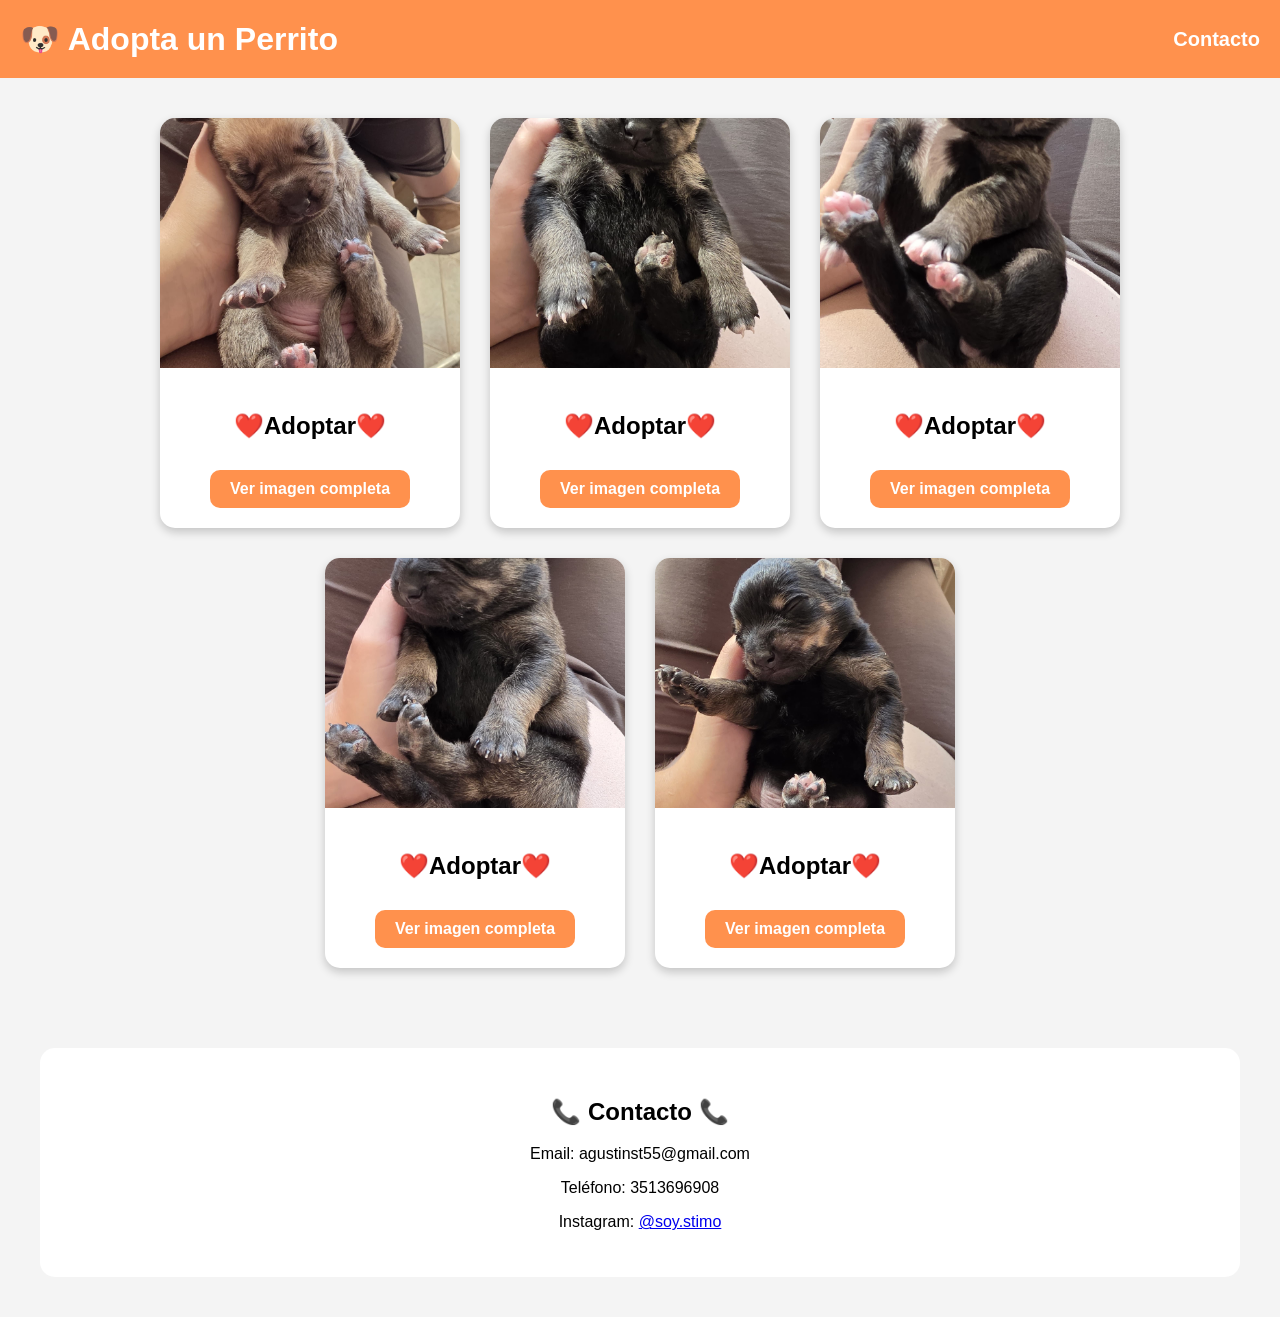
<file: index.html>
<!DOCTYPE html>
<html lang="es">
<head>
    <meta charset="UTF-8">
    <meta name="viewport" content="width=device-width, initial-scale=1.0">
    <title>Adopta un Perrito</title>
    <link rel="stylesheet" href="estilo_adoptar.css">
</head>
<body>

    <header>
        <h1>🐶 Adopta un Perrito</h1>

        <nav>
            <a href="#contacto">Contacto</a>
        </nav>
    </header>

    <main>

        <section class="galeria">

            <div class="tarjeta">
                <img src="p1.jpeg" alt="Perrito 1">

                <div class="info">
                    <h2>❤️Adoptar❤️</h2>

                    <a href="p1.html" class="boton">
                        Ver imagen completa
                    </a>
                </div>
            </div>
            <div class="tarjeta">
                <img src="p3.jpeg" alt="Perrito 3">

                <div class="info">
                    <h2>❤️Adoptar❤️ </h2>

                    <a href="p3.html" class="boton">
                        Ver imagen completa
                    </a>
                </div>
            </div>
            <div class="tarjeta">
                <img src="p4.jpeg" alt="Perrito 1">

                <div class="info">
                    <h2>❤️Adoptar❤️</h2>

                    <a href="p4.html" class="boton">
                        Ver imagen completa
                    </a>
                </div>
            </div>
            <div class="tarjeta">
                <img src="p5.jpeg" alt="Perrito 1">

                <div class="info">
                    <h2>❤️Adoptar❤️</h2>

                    <a href="p5.html" class="boton">
                        Ver imagen completa
                    </a>
                </div>
            </div>
            <div class="tarjeta">
                <img src="p6.jpeg" alt="Perrito 1">

                <div class="info">
                    <h2>❤️Adoptar❤️</h2>

                    <a href="p6.html" class="boton">
                        Ver imagen completa
                    </a>
                </div>
            </div>

        </section>

        <section id="contacto" class="contacto">
            <h2>📞 Contacto 📞</h2>

            <p> Email: agustinst55@gmail.com</p>
            <p> Teléfono: 3513696908</p>
            <p> Instagram: <a href="https://www.instagram.com/soystimo/" target="_blank">@soy.stimo</a></p>
        </section>

    </main>

</body>
</html>
</file>
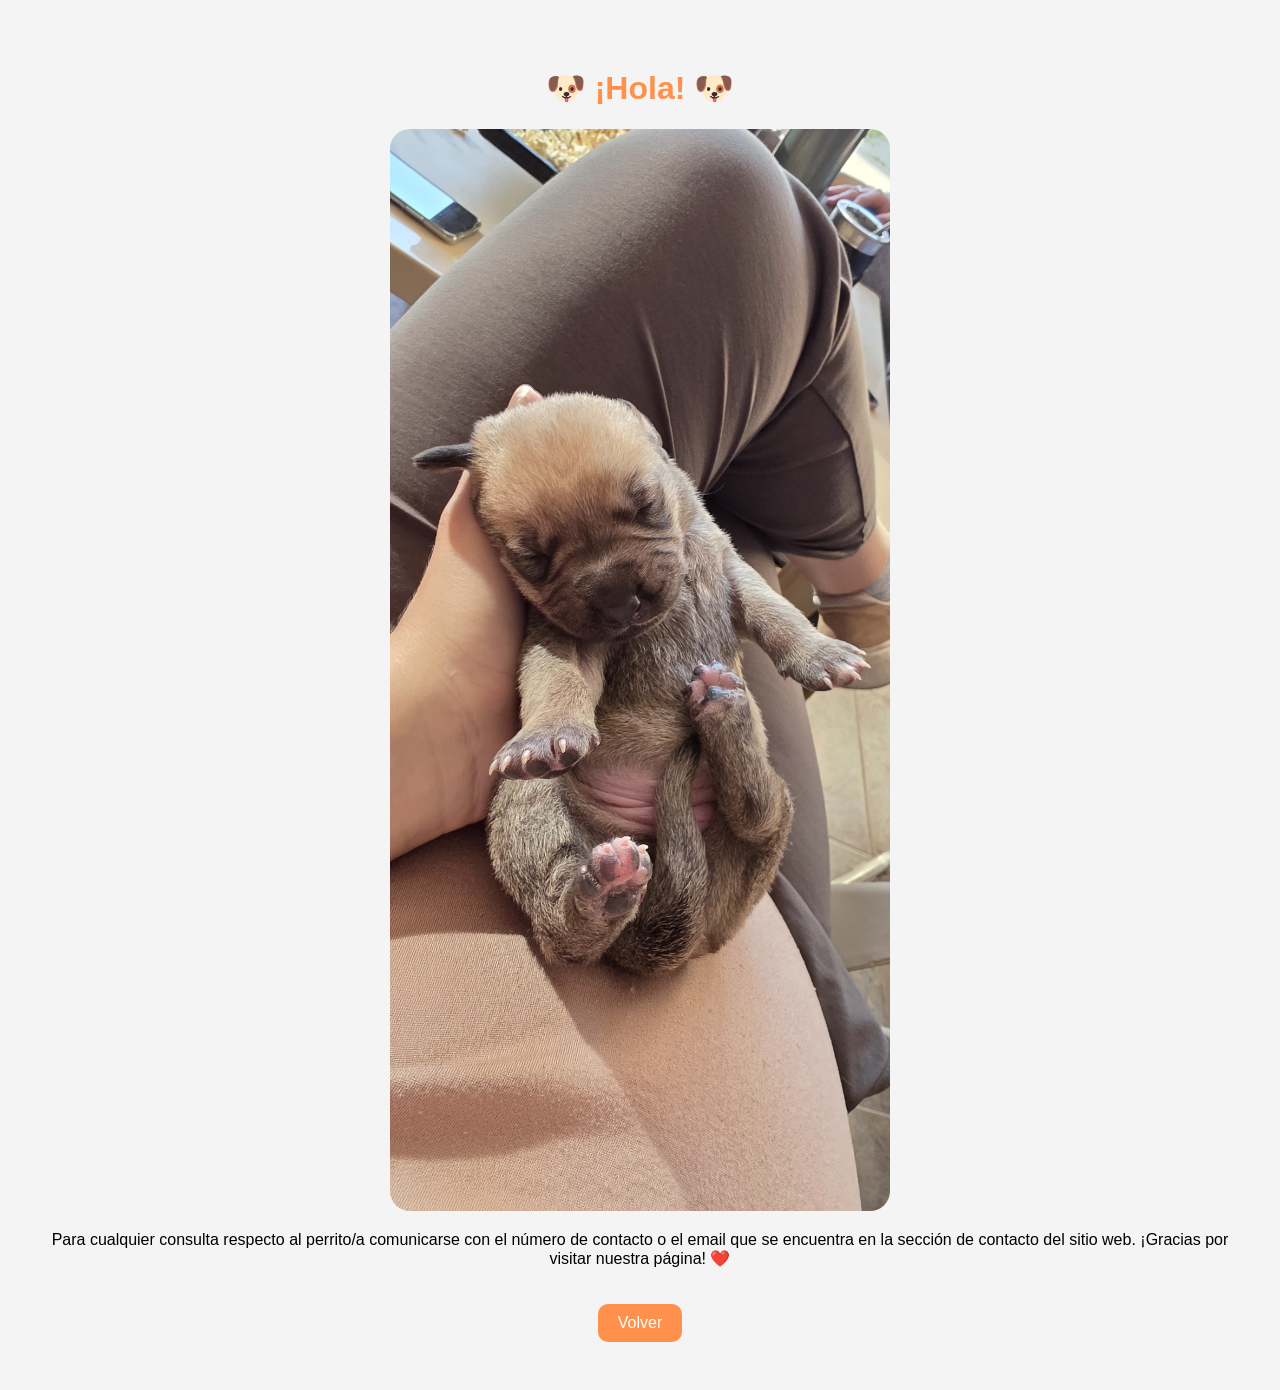
<file: p1.html>
<!DOCTYPE html>
<html lang="es">
<head>
    <meta charset="UTF-8">
    <meta name="viewport" content="width=device-width, initial-scale=1.0">

    <title>Rocky</title>

    <style>

        body{
            font-family: Arial, Helvetica, sans-serif;
            background-color: #f4f4f4;
            text-align: center;
            padding: 40px;
        }

        img{
            width: 500px;
            border-radius: 20px;
        }

        h1{
            color: #ff914d;
        }

        a{
            display: inline-block;
            margin-top: 20px;

            text-decoration: none;

            background-color: #ff914d;
            color: white;

            padding: 10px 20px;

            border-radius: 10px;
        }

    </style>

</head>
<body>

    <h1>🐶 ¡Hola! 🐶</h1>

    <img src="p1.jpeg" alt="Rocky">

    <p>
        Para cualquier consulta respecto al perrito/a comunicarse con el número de contacto o el email que se encuentra en la sección de contacto del sitio web. ¡Gracias por visitar nuestra página! ❤️
    </p>

    <a href="index.html">
        Volver
    </a>

</body>
</html>
</file>
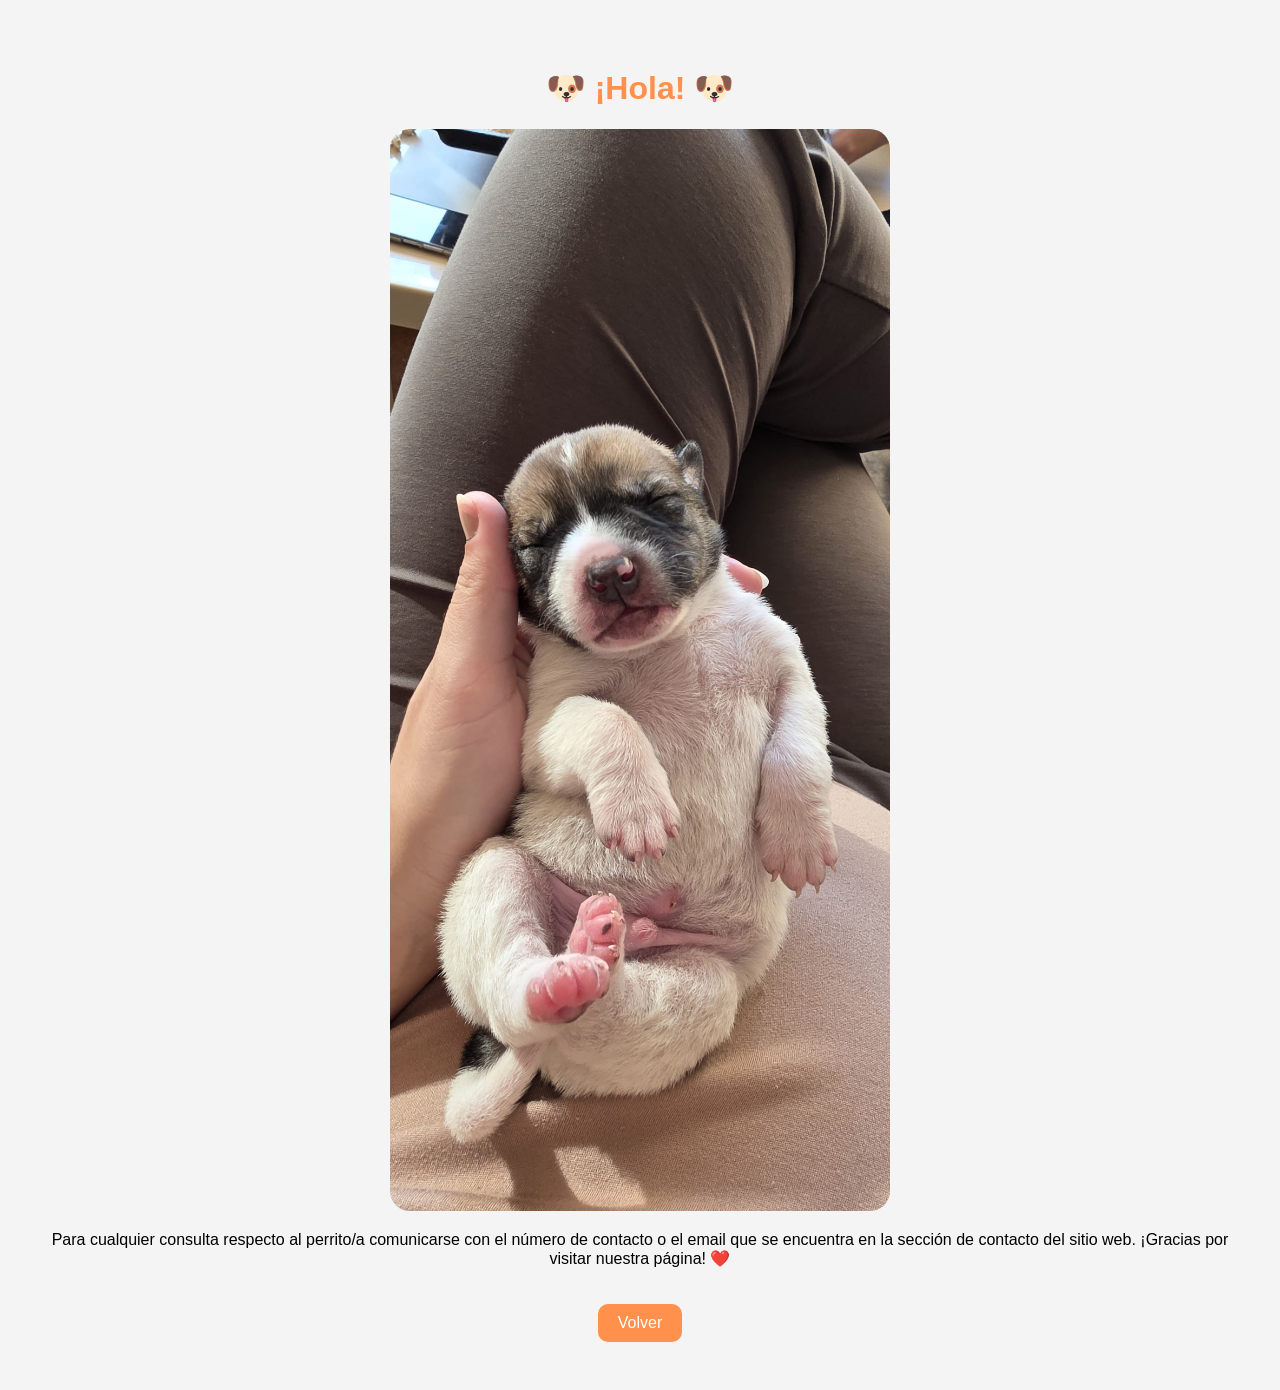
<file: p2.html>
<!DOCTYPE html>
<html lang="es">
<head>
    <meta charset="UTF-8">
    <meta name="viewport" content="width=device-width, initial-scale=1.0">

    <title>Rocky</title>

    <style>

        body{
            font-family: Arial, Helvetica, sans-serif;
            background-color: #f4f4f4;
            text-align: center;
            padding: 40px;
        }

        img{
            width: 500px;
            border-radius: 20px;
        }

        h1{
            color: #ff914d;
        }

        a{
            display: inline-block;
            margin-top: 20px;

            text-decoration: none;

            background-color: #ff914d;
            color: white;

            padding: 10px 20px;

            border-radius: 10px;
        }

    </style>

</head>
<body>

    <h1>🐶 ¡Hola! 🐶</h1>

    <img src="p2.jpeg" alt="Rocky">

    <p>
        Para cualquier consulta respecto al perrito/a comunicarse con el número de contacto o el email que se encuentra en la sección de contacto del sitio web. ¡Gracias por visitar nuestra página! ❤️
    </p>

    <a href="index.html">
        Volver
    </a>

</body>
</html>
</file>
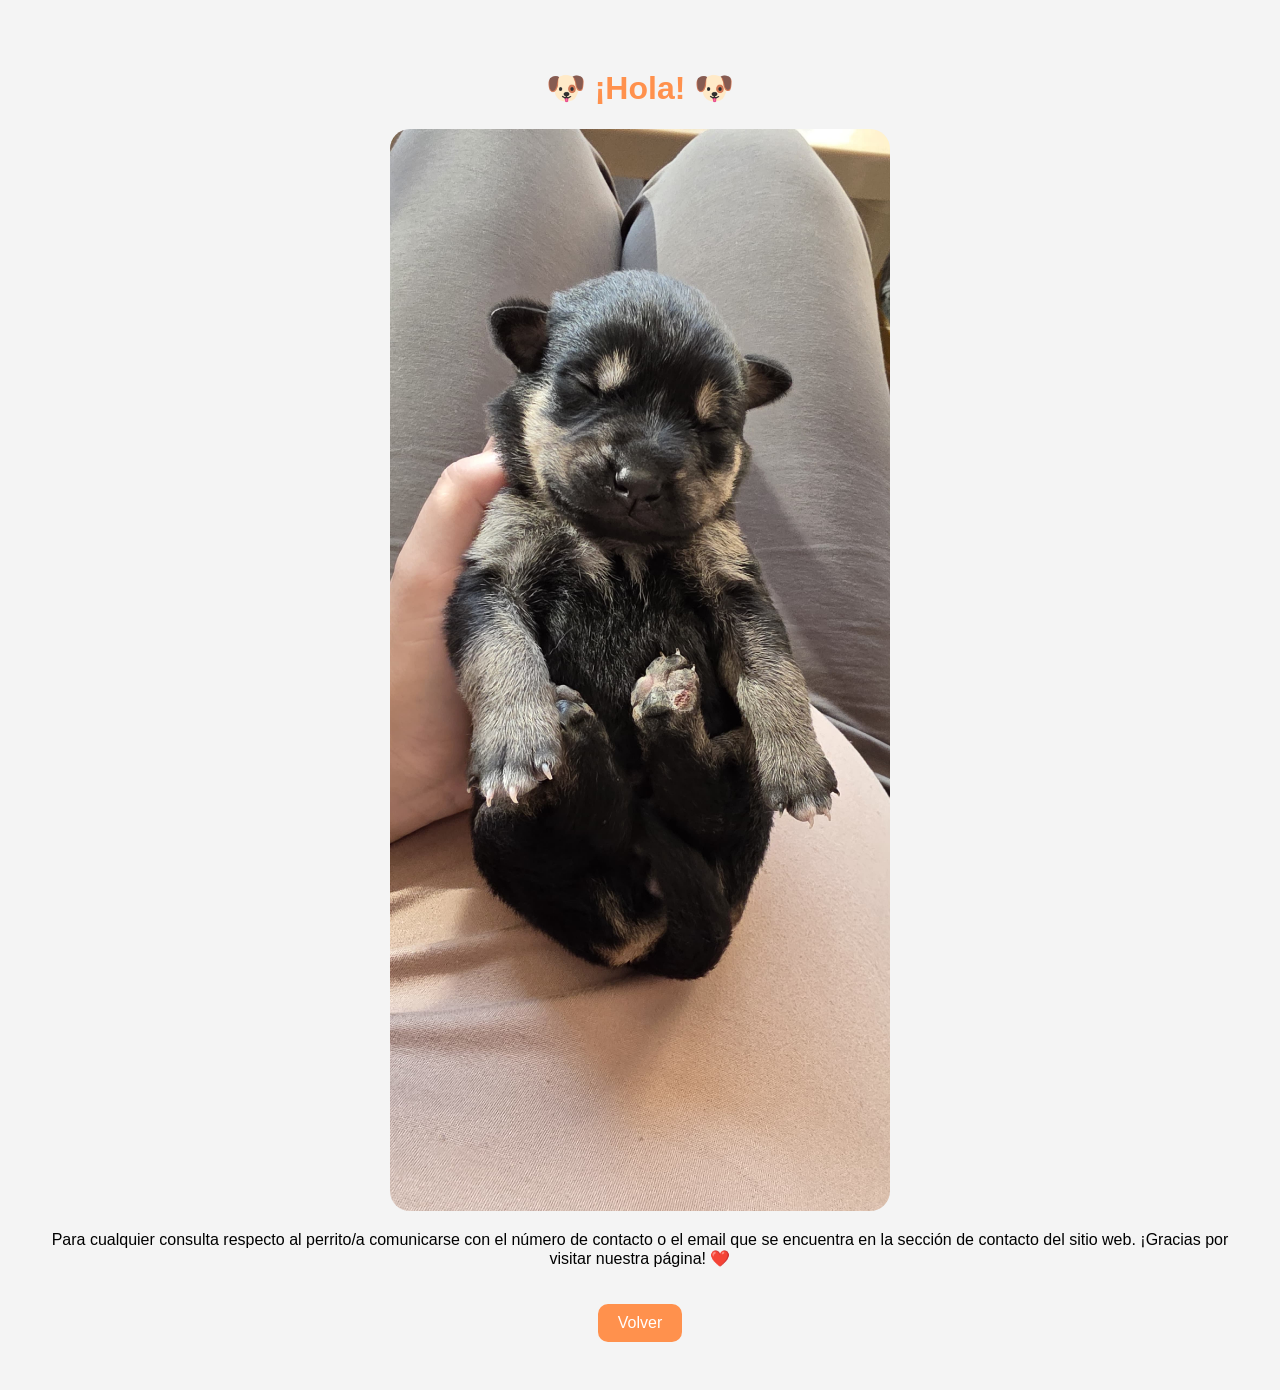
<file: p3.html>
<!DOCTYPE html>
<html lang="es">
<head>
    <meta charset="UTF-8">
    <meta name="viewport" content="width=device-width, initial-scale=1.0">

    <title>Rocky</title>

    <style>

        body{
            font-family: Arial, Helvetica, sans-serif;
            background-color: #f4f4f4;
            text-align: center;
            padding: 40px;
        }

        img{
            width: 500px;
            border-radius: 20px;
        }

        h1{
            color: #ff914d;
        }

        a{
            display: inline-block;
            margin-top: 20px;

            text-decoration: none;

            background-color: #ff914d;
            color: white;

            padding: 10px 20px;

            border-radius: 10px;
        }

    </style>

</head>
<body>

    <h1>🐶 ¡Hola! 🐶</h1>

    <img src="p3.jpeg" alt="Rocky">

    <p>
        Para cualquier consulta respecto al perrito/a comunicarse con el número de contacto o el email que se encuentra en la sección de contacto del sitio web. ¡Gracias por visitar nuestra página! ❤️
    </p>

    <a href="index.html">
        Volver
    </a>

</body>
</html>
</file>
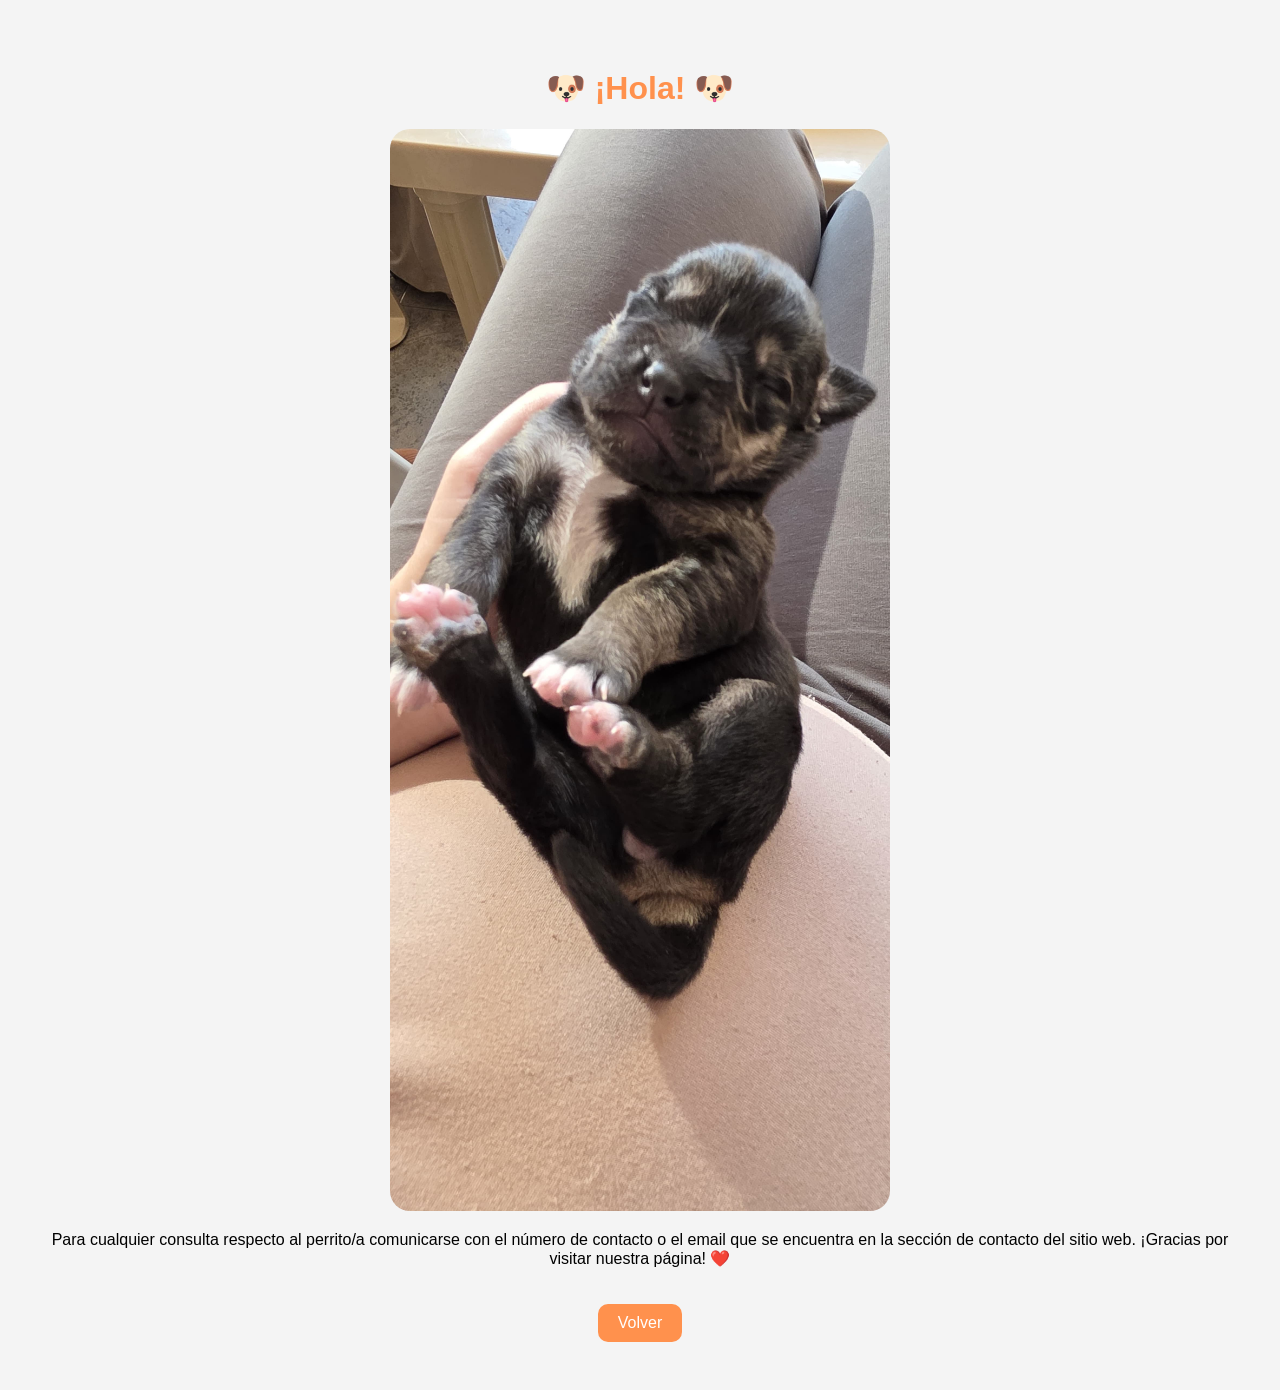
<file: p4.html>
<!DOCTYPE html>
<html lang="es">
<head>
    <meta charset="UTF-8">
    <meta name="viewport" content="width=device-width, initial-scale=1.0">

    <title>Rocky</title>

    <style>

        body{
            font-family: Arial, Helvetica, sans-serif;
            background-color: #f4f4f4;
            text-align: center;
            padding: 40px;
        }

        img{
            width: 500px;
            border-radius: 20px;
        }

        h1{
            color: #ff914d;
        }

        a{
            display: inline-block;
            margin-top: 20px;

            text-decoration: none;

            background-color: #ff914d;
            color: white;

            padding: 10px 20px;

            border-radius: 10px;
        }

    </style>

</head>
<body>

    <h1>🐶 ¡Hola! 🐶</h1>

    <img src="p4.jpeg" alt="Rocky">

    <p>
        Para cualquier consulta respecto al perrito/a comunicarse con el número de contacto o el email que se encuentra en la sección de contacto del sitio web. ¡Gracias por visitar nuestra página! ❤️
    </p>

    <a href="index.html">
        Volver
    </a>

</body>
</html>
</file>
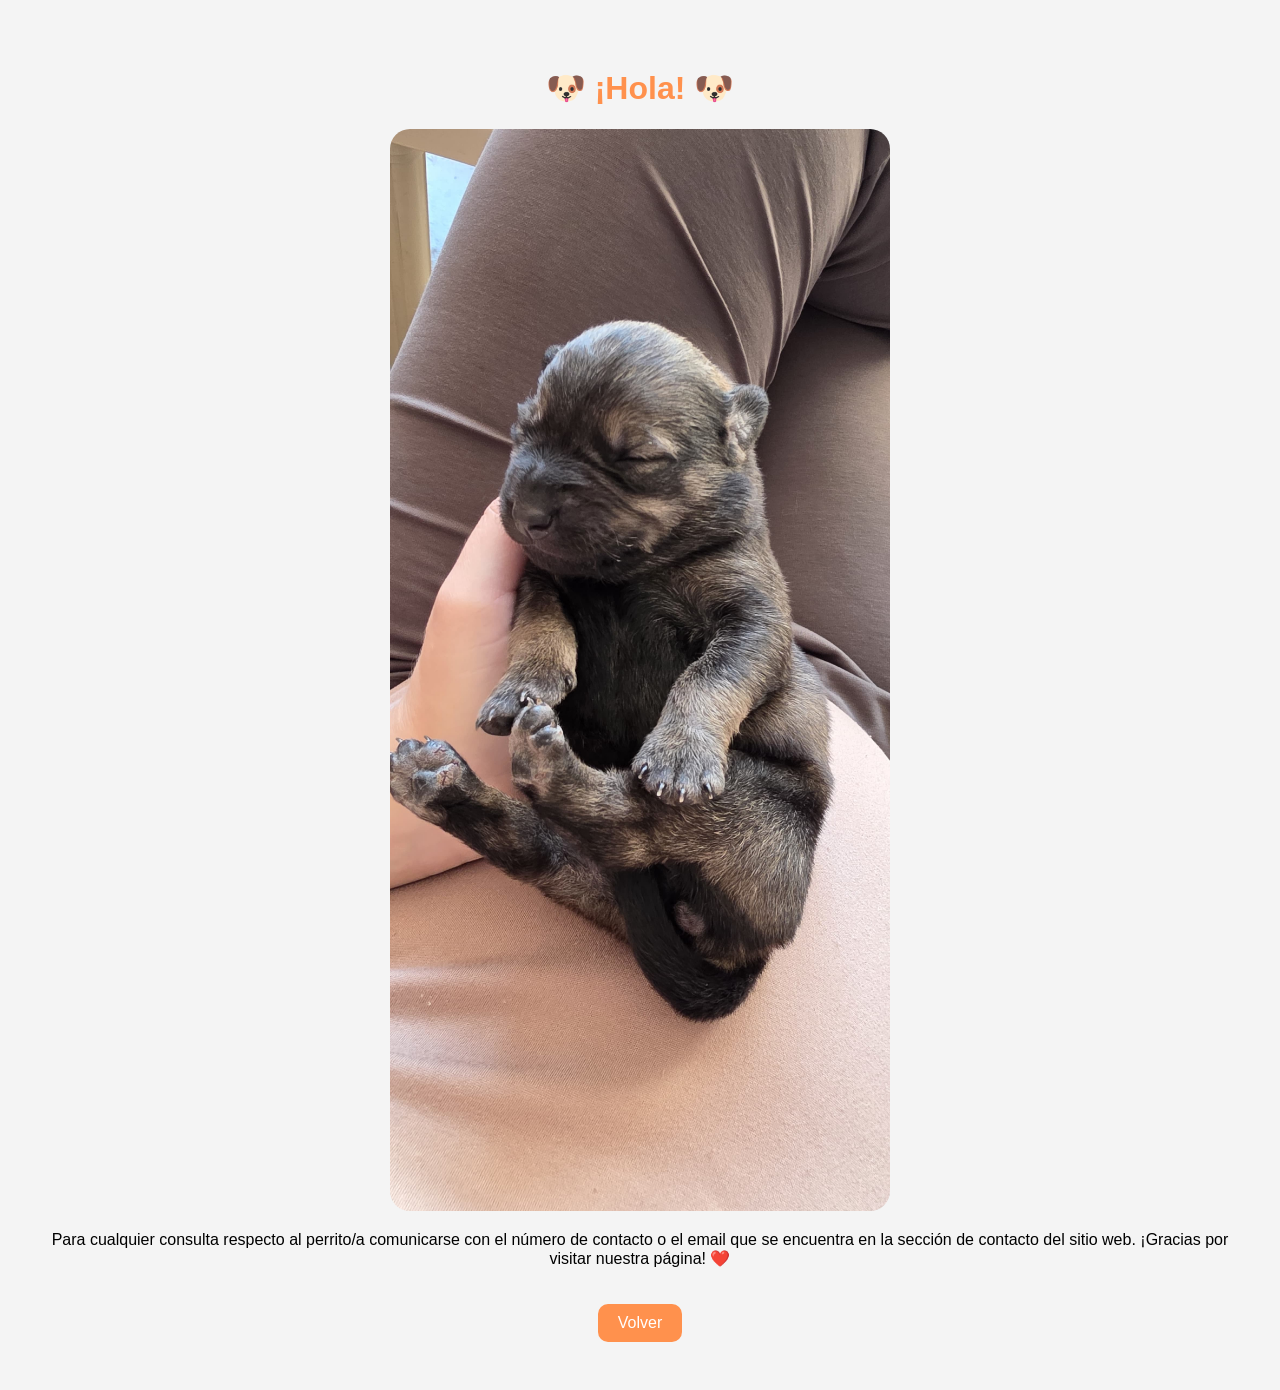
<file: p5.html>
<!DOCTYPE html>
<html lang="es">
<head>
    <meta charset="UTF-8">
    <meta name="viewport" content="width=device-width, initial-scale=1.0">

    <title>Rocky</title>

    <style>

        body{
            font-family: Arial, Helvetica, sans-serif;
            background-color: #f4f4f4;
            text-align: center;
            padding: 40px;
        }

        img{
            width: 500px;
            border-radius: 20px;
        }

        h1{
            color: #ff914d;
        }

        a{
            display: inline-block;
            margin-top: 20px;

            text-decoration: none;

            background-color: #ff914d;
            color: white;

            padding: 10px 20px;

            border-radius: 10px;
        }

    </style>

</head>
<body>

    <h1>🐶 ¡Hola! 🐶</h1>

    <img src="p5.jpeg" alt="Rocky">

    <p>
        Para cualquier consulta respecto al perrito/a comunicarse con el número de contacto o el email que se encuentra en la sección de contacto del sitio web. ¡Gracias por visitar nuestra página! ❤️
    </p>

    <a href="index.html">
        Volver
    </a>

</body>
</html>
</file>
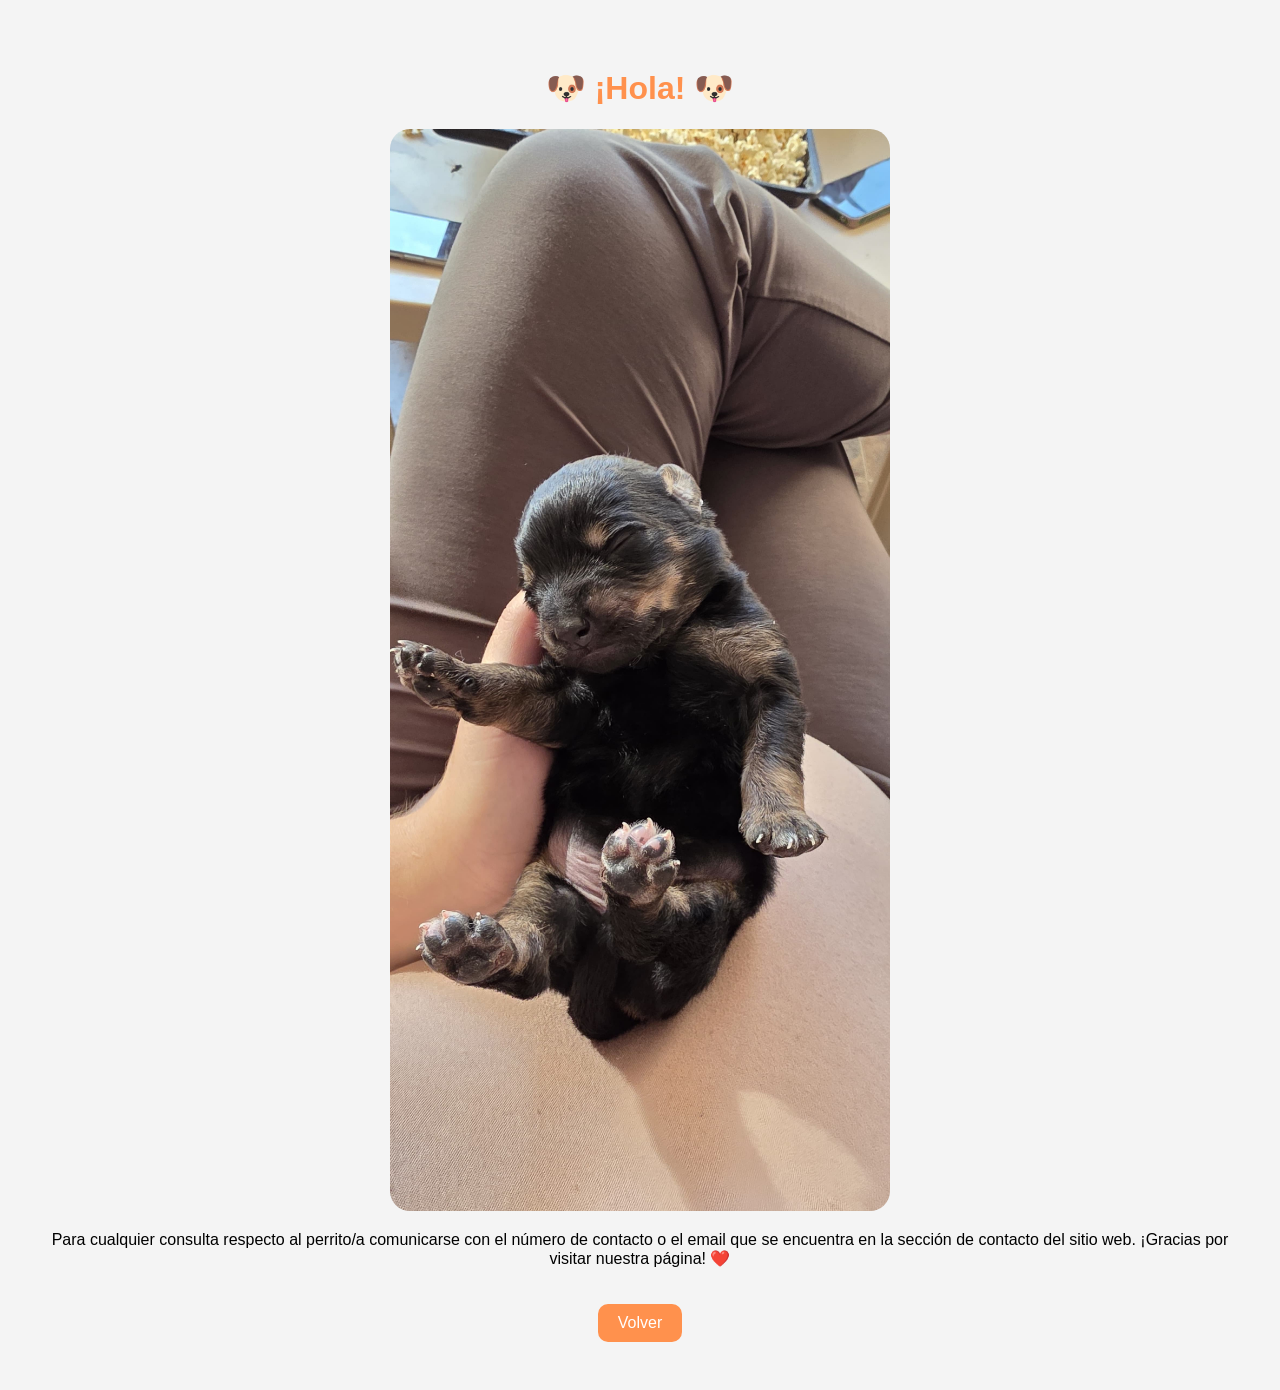
<file: p6.html>
<!DOCTYPE html>
<html lang="es">
<head>
    <meta charset="UTF-8">
    <meta name="viewport" content="width=device-width, initial-scale=1.0">

    <title>Rocky</title>

    <style>

        body{
            font-family: Arial, Helvetica, sans-serif;
            background-color: #f4f4f4;
            text-align: center;
            padding: 40px;
        }

        img{
            width: 500px;
            border-radius: 20px;
        }

        h1{
            color: #ff914d;
        }

        a{
            display: inline-block;
            margin-top: 20px;

            text-decoration: none;

            background-color: #ff914d;
            color: white;

            padding: 10px 20px;

            border-radius: 10px;
        }

    </style>

</head>
<body>

    <h1>🐶 ¡Hola! 🐶</h1>

    <img src="p6.jpeg" alt="Rocky">

    <p>
        Para cualquier consulta respecto al perrito/a comunicarse con el número de contacto o el email que se encuentra en la sección de contacto del sitio web. ¡Gracias por visitar nuestra página! ❤️
    </p>

    <a href="index.html">
        Volver
    </a>

</body>
</html>
</file>
<file: estilo_adoptar.css>
body{
    margin: 0;
    font-family: Arial, Helvetica, sans-serif;
    background-color: #f4f4f4;
}

/* HEADER */

header{
    background-color: #ff914d;
    color: white;
    padding: 20px;

    display: flex;
    justify-content: space-between;
    align-items: center;
}

header h1{
    margin: 0;
}

nav a{
    text-decoration: none;
    color: white;
    font-size: 20px;
    font-weight: bold;
}

nav a:hover{
    color: yellow;
}

/* GALERIA */

.galeria{
    display: flex;
    justify-content: center;
    gap: 30px;

    padding: 40px;
    flex-wrap: wrap;
}

.tarjeta{
    background-color: white;
    width: 300px;

    border-radius: 15px;
    overflow: hidden;

    box-shadow: 0px 4px 10px rgba(0,0,0,0.2);

    transition: 0.3s;
}

.tarjeta:hover{
    transform: scale(1.05);
}

.tarjeta img{
    width: 100%;
    height: 250px;
    object-fit: cover;
}

.info{
    padding: 20px;
    text-align: center;
}

.boton{
    display: inline-block;

    margin-top: 10px;
    padding: 10px 20px;

    background-color: #ff914d;
    color: white;

    text-decoration: none;
    border-radius: 10px;

    font-weight: bold;
}

.boton:hover{
    background-color: #ff6b00;
}

/* CONTACTO */

.contacto{
    background-color: white;
    margin: 40px;
    padding: 30px;

    border-radius: 15px;

    text-align: center;
}
</file>
